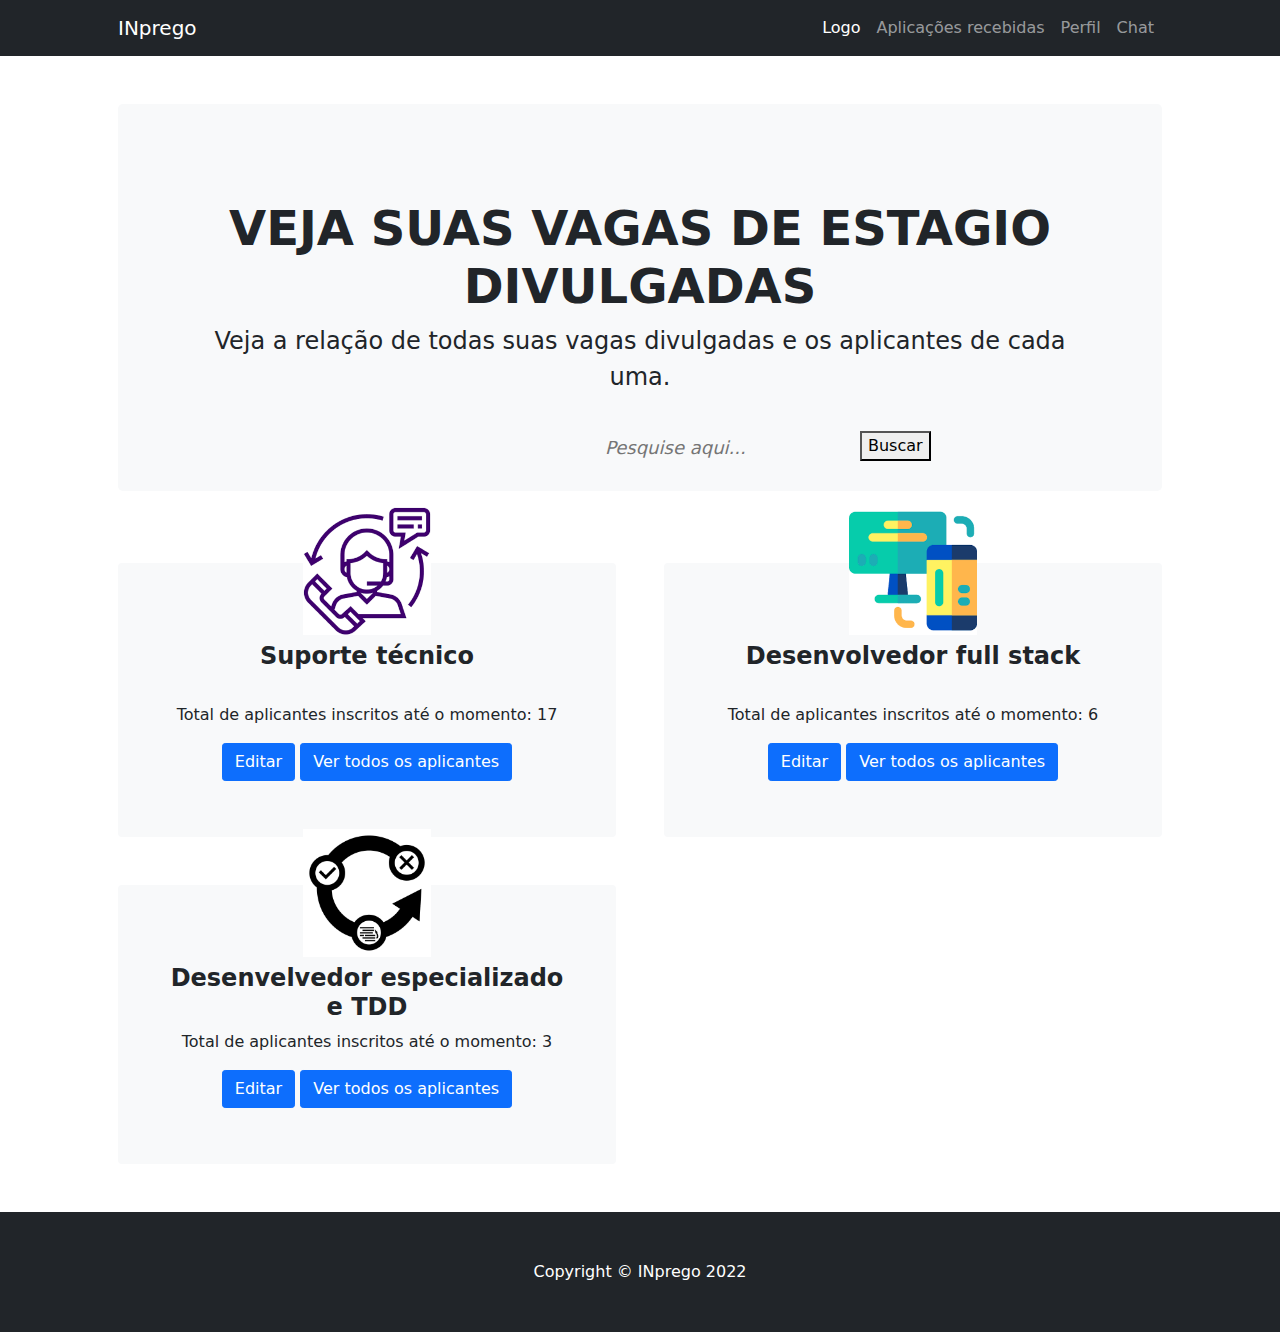
<file: estagio/index.html>
<!DOCTYPE html>
<html lang="en">

<head>
    <meta charset="utf-8" />
    <meta name="viewport" content="width=device-width, initial-scale=1, shrink-to-fit=no" />
    <meta name="description" content="" />
    <meta name="author" content="" />
    <title>INprego</title>
    <!-- Favicon-->
    <link rel="icon" type="image/x-icon" href="assets/favicon.ico" />
    <!-- Bootstrap icons-->
    <link href="https://cdn.jsdelivr.net/npm/bootstrap-icons@1.4.1/font/bootstrap-icons.css" rel="stylesheet" />
    <!-- Core theme CSS (includes Bootstrap)-->
    <link href="css/styles.css" rel="stylesheet" />
</head>

<body>
    <!-- Responsive navbar-->
    <nav class="navbar navbar-expand-lg navbar-dark bg-dark">
        <div class="container px-lg-5">
            <a class="navbar-brand" href="#!">INprego</a>
            <button class="navbar-toggler" type="button" data-bs-toggle="collapse"
                data-bs-target="#navbarSupportedContent" aria-controls="navbarSupportedContent" aria-expanded="false"
                aria-label="Toggle navigation"><span class="navbar-toggler-icon"></span></button>
            <div class="collapse navbar-collapse" id="navbarSupportedContent">
                <ul class="navbar-nav ms-auto mb-2 mb-lg-0">
                    <li class="nav-item"><a class="nav-link active" aria-current="page" href="#!">Logo</a></li>
                    <li class="nav-item"><a class="nav-link" href="#!">Aplicações recebidas</a></li>
                    <li class="nav-item"><a class="nav-link" href="#!">Perfil</a></li>
                    <li class="nav-item"><a class="nav-link" href="#!">Chat</a></li>
                </ul>
            </div>
        </div>
    </nav>
    <!-- Header-->
    <header class="py-5">
        <div class="container px-lg-5">
            <div class="p-4 p-lg-5 bg-light rounded-3 text-center">
                <div class="m-4 m-lg-5">
                    <h1 class="display-5 fw-bold">VEJA SUAS VAGAS DE ESTAGIO DIVULGADAS</h1>
                    <p class="fs-4">Veja a relação de todas suas vagas divulgadas e os aplicantes de cada uma.</p>
                </div>
            </div>
        </div>
        <div id="divBusca">
            <input type="text" id="txtBusca" placeholder="Pesquise aqui..." />
            <button id="btnBusca">Buscar</button>
        </div>
    </header>
    <!-- Page Content-->
    <section class="pt-4">
        <div class="container px-lg-5">
            <!-- Page Features-->
            <div class="row gx-lg-5">
                <div class="col-lg-6 col-xxl-4 mb-5">
                    <div class="card bg-light border-0 h-100">
                        <div class="card-body text-center p-4 p-lg-5 pt-0 pt-lg-0">
                            <div class="feature bg-primary bg-gradient text-white rounded-3 mb-4 mt-n4"><img
                                    src="2.png" alt=""></div>
                            <h2 class="fs-4 fw-bold">Suporte técnico</h2><br>
                            <p class="mb-0">Total de aplicantes inscritos até o momento: 17</p>
                            <p></p>
                            <a href="#" class="btn btn-primary rounded-1 mb-2">Editar</a>
                            <a href="#" class="btn btn-primary rounded-1 mb-2">Ver todos os aplicantes</a>
                        </div>
                    </div>
                </div>
                <div class="col-lg-6 col-xxl-4 mb-5">
                    <div class="card bg-light border-0 h-100">
                        <div class="card-body text-center p-4 p-lg-5 pt-0 pt-lg-0">
                            <div class="feature bg-primary bg-gradient text-white rounded-3 mb-4 mt-n4"><img
                                    src="1.png" alt=""></div>
                            <h2 class="fs-4 fw-bold">Desenvolvedor full stack</h2><br>
                            <p class="mb-0">Total de aplicantes inscritos até o momento: 6</p>
                            <p></p>
                            <a href="#" class="btn btn-primary rounded-1 mb-2">Editar</a>
                            <a href="#" class="btn btn-primary rounded-1 mb-2">Ver todos os aplicantes</a>
                        </div>
                    </div>
                </div>
                <div class="col-lg-6 col-xxl-4 mb-5">
                    <div class="card bg-light border-0 h-100">
                        <div class="card-body text-center p-4 p-lg-5 pt-0 pt-lg-0">
                            <div class="feature bg-primary bg-gradient text-white rounded-3 mb-4 mt-n4"><img
                                    src="3.png" alt=""></div>
                            <h2 class="fs-4 fw-bold">Desenvelvedor especializado e TDD</h2>
                            <p class="mb-0">Total de aplicantes inscritos até o momento: 3</p>
                            <p></p>
                            <a href="#" class="btn btn-primary rounded-1 mb-2">Editar</a>
                            <a href="#" class="btn btn-primary rounded-1 mb-2">Ver todos os aplicantes</a>
                        </div>
                    </div>
                </div>
            </div>
        </div>
    </section>
    <!-- Footer-->
    <footer class="py-5 bg-dark">
        <div class="container">
            <p class="m-0 text-center text-white">Copyright &copy; INprego 2022</p>
        </div>
    </footer>
    <!-- Bootstrap core JS-->
    <script src="https://cdn.jsdelivr.net/npm/bootstrap@5.1.3/dist/js/bootstrap.bundle.min.js"></script>
    <!-- Core theme JS-->
    <script src="js/scripts.js"></script>
</body>

</html>
</file>
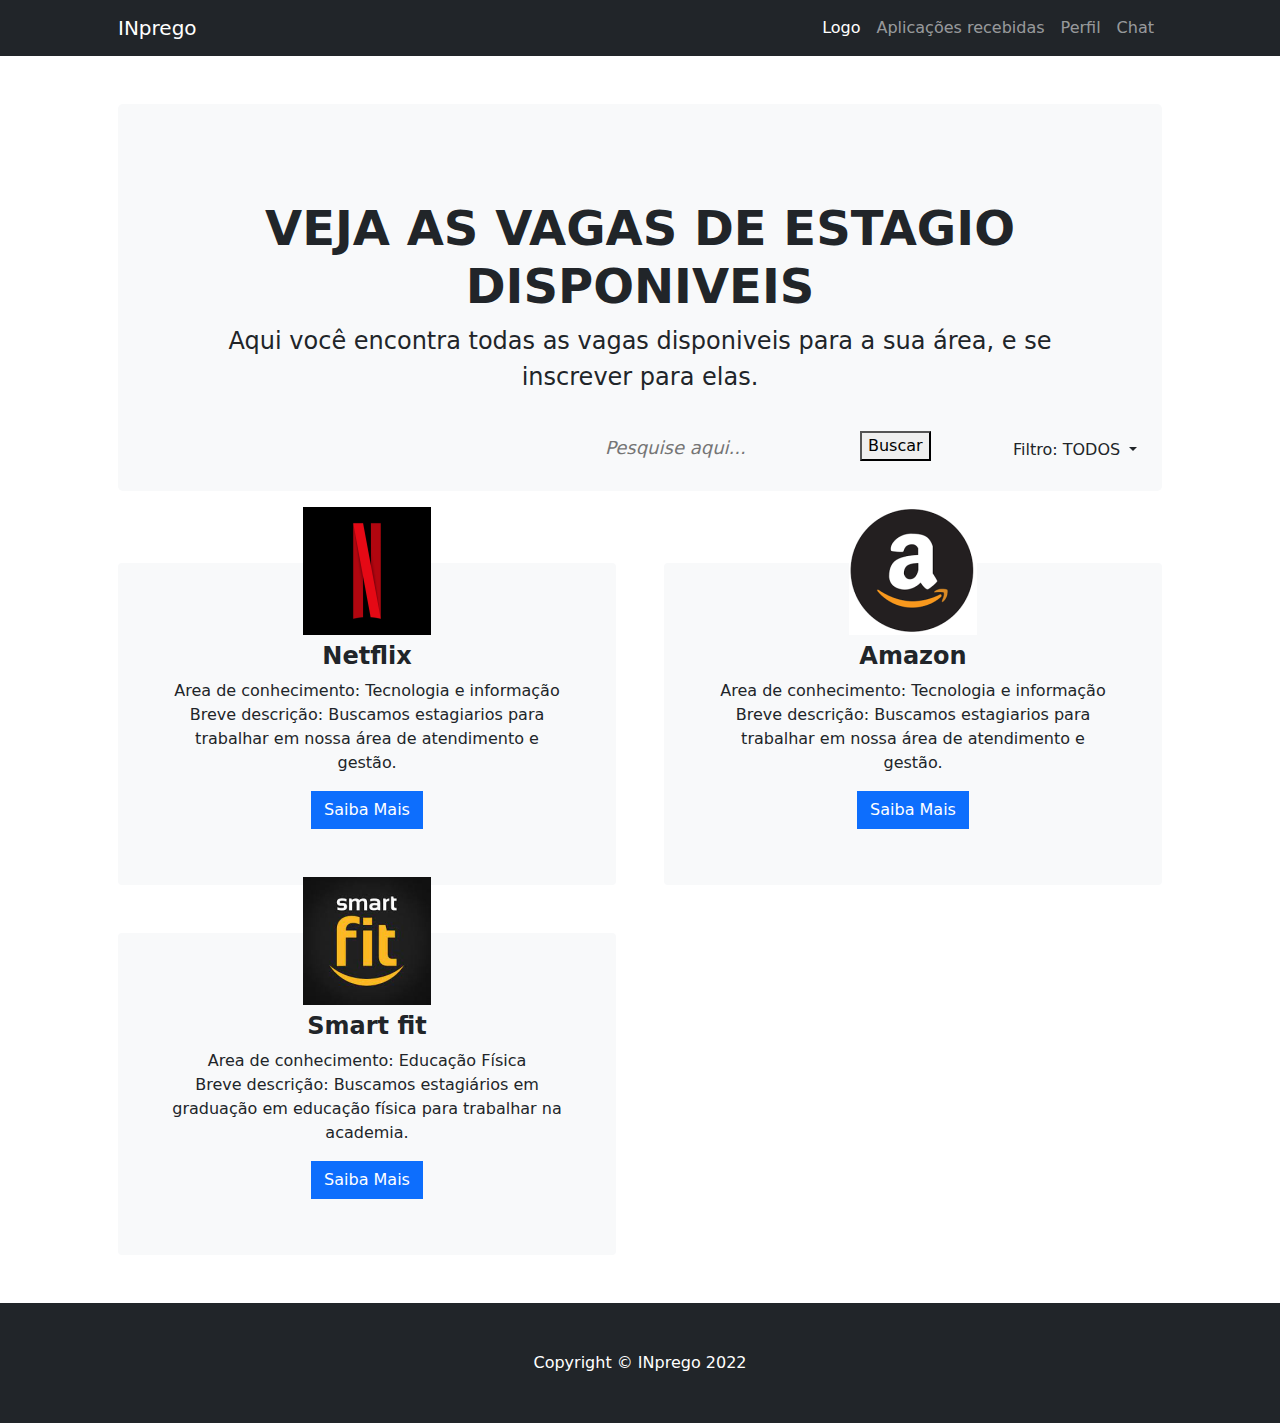
<file: site/index.html>
<!DOCTYPE html>
<html lang="en">
    <head>
        <meta charset="utf-8" />
        <meta name="viewport" content="width=device-width, initial-scale=1, shrink-to-fit=no" />
        <meta name="description" content="" />
        <meta name="author" content="" />
        <title>INprego</title>
        <!-- Favicon-->
        <link rel="icon" type="image/x-icon" href="assets/favicon.ico" />
        <!-- Bootstrap icons-->
        <link href="https://cdn.jsdelivr.net/npm/bootstrap-icons@1.4.1/font/bootstrap-icons.css" rel="stylesheet" />
        <!-- Core theme CSS (includes Bootstrap)-->
        <link href="css/styles.css" rel="stylesheet" />
    </head>
    <body>
        <!-- Responsive navbar-->
        <nav class="navbar navbar-expand-lg navbar-dark bg-dark">
            <div class="container px-lg-5">
                <a class="navbar-brand" href="#!">INprego</a>
                <button class="navbar-toggler" type="button" data-bs-toggle="collapse" data-bs-target="#navbarSupportedContent" aria-controls="navbarSupportedContent" aria-expanded="false" aria-label="Toggle navigation"><span class="navbar-toggler-icon"></span></button>
                <div class="collapse navbar-collapse" id="navbarSupportedContent">
                    <ul class="navbar-nav ms-auto mb-2 mb-lg-0">
                        <li class="nav-item"><a class="nav-link active" aria-current="page" href="#!">Logo</a></li>
                        <li class="nav-item"><a class="nav-link" href="#!">Aplicações recebidas</a></li>
                        <li class="nav-item"><a class="nav-link" href="#!">Perfil</a></li>
                        <li class="nav-item"><a class="nav-link" href="#!">Chat</a></li>
                    </ul>
                </div>
            </div>
        </nav>
        <!-- Header-->
        <header class="py-5">
            <div class="container px-lg-5">
                <div class="p-4 p-lg-5 bg-light rounded-3 text-center">
                    <div class="m-4 m-lg-5">
                        <h1 class="display-5 fw-bold">VEJA AS VAGAS DE ESTAGIO DISPONIVEIS</h1>
                        <p class="fs-4">Aqui você encontra todas as vagas disponiveis para a sua área, e se inscrever para elas.</p>
                    </div>
                </div>
            </div>
            <div id="divBusca">
                <input type="text" id="txtBusca" placeholder="Pesquise aqui..."/>
                <button id="btnBusca">Buscar</button>
              </div>
              <div class="dropdown" id="Filtro">
                <a class="btn dropdown-toggle" href="#" role="button" id="dropdownMenuLink"
                    data-bs-toggle="dropdown" aria-expanded="false">
                    Filtro: TODOS
                </a>
                <ul class="dropdown-menu" aria-labelledby="dropdownMenuLink">
                </ul>
            </div>
        </header>
        <!-- Page Content-->
        <section class="pt-4">
            <div class="container px-lg-5">
                <!-- Page Features-->
                <div class="row gx-lg-5">
                    <div class="col-lg-6 col-xxl-4 mb-5">
                        <div class="card bg-light border-0 h-100">
                            <div class="card-body text-center p-4 p-lg-5 pt-0 pt-lg-0">
                                <div class="feature bg-primary bg-gradient text-white rounded-3 mb-4 mt-n4"><img src="netflix.png" alt=""></div>
                                <h2 class="fs-4 fw-bold">Netflix</h2>
                                <p class="mb-0">Area de conhecimento: Tecnologia e informação</p>
                                <p>Breve descrição: Buscamos estagiarios para trabalhar em nossa área de atendimento e gestão.</p>
                                <a href="#" class="btn btn-primary rounded-0 mb-2">Saiba Mais</a>
                            </div>
                        </div>
                    </div>
                    <div class="col-lg-6 col-xxl-4 mb-5">
                        <div class="card bg-light border-0 h-100">
                            <div class="card-body text-center p-4 p-lg-5 pt-0 pt-lg-0">
                                <div class="feature bg-primary bg-gradient text-white rounded-3 mb-4 mt-n4"><img src="amazon.png" alt=""></div>
                                <h2 class="fs-4 fw-bold">Amazon</h2>
                                <p class="mb-0">Area de conhecimento: Tecnologia e informação</p>
                                <p>Breve descrição: Buscamos estagiarios para trabalhar em nossa área de atendimento e gestão.</p>
                                <a href="#" class="btn btn-primary rounded-0 mb-2">Saiba Mais</a>
                            </div>
                        </div>
                    </div>
                    <div class="col-lg-6 col-xxl-4 mb-5">
                        <div class="card bg-light border-0 h-100">
                            <div class="card-body text-center p-4 p-lg-5 pt-0 pt-lg-0">
                                <div class="feature bg-primary bg-gradient text-white rounded-3 mb-4 mt-n4"><img src="smartfit.png" alt=""></div>
                                <h2 class="fs-4 fw-bold">Smart fit</h2>
                                <p class="mb-0">Area de conhecimento: Educação Física</p>
                                <p>Breve descrição: Buscamos estagiários em graduação em educação física para trabalhar na academia.</p>
                                <a href="#" class="btn btn-primary rounded-0 mb-2">Saiba Mais</a>
                            </div>
                        </div>
                    </div>
                </div>
            </div>
        </section>
        <!-- Footer-->
        <footer class="py-5 bg-dark">
            <div class="container"><p class="m-0 text-center text-white">Copyright &copy; INprego 2022</p></div>
        </footer>
        <!-- Bootstrap core JS-->
        <script src="https://cdn.jsdelivr.net/npm/bootstrap@5.1.3/dist/js/bootstrap.bundle.min.js"></script>
        <!-- Core theme JS-->
        <script src="js/scripts.js"></script>
    </body>
</html>
</file>
